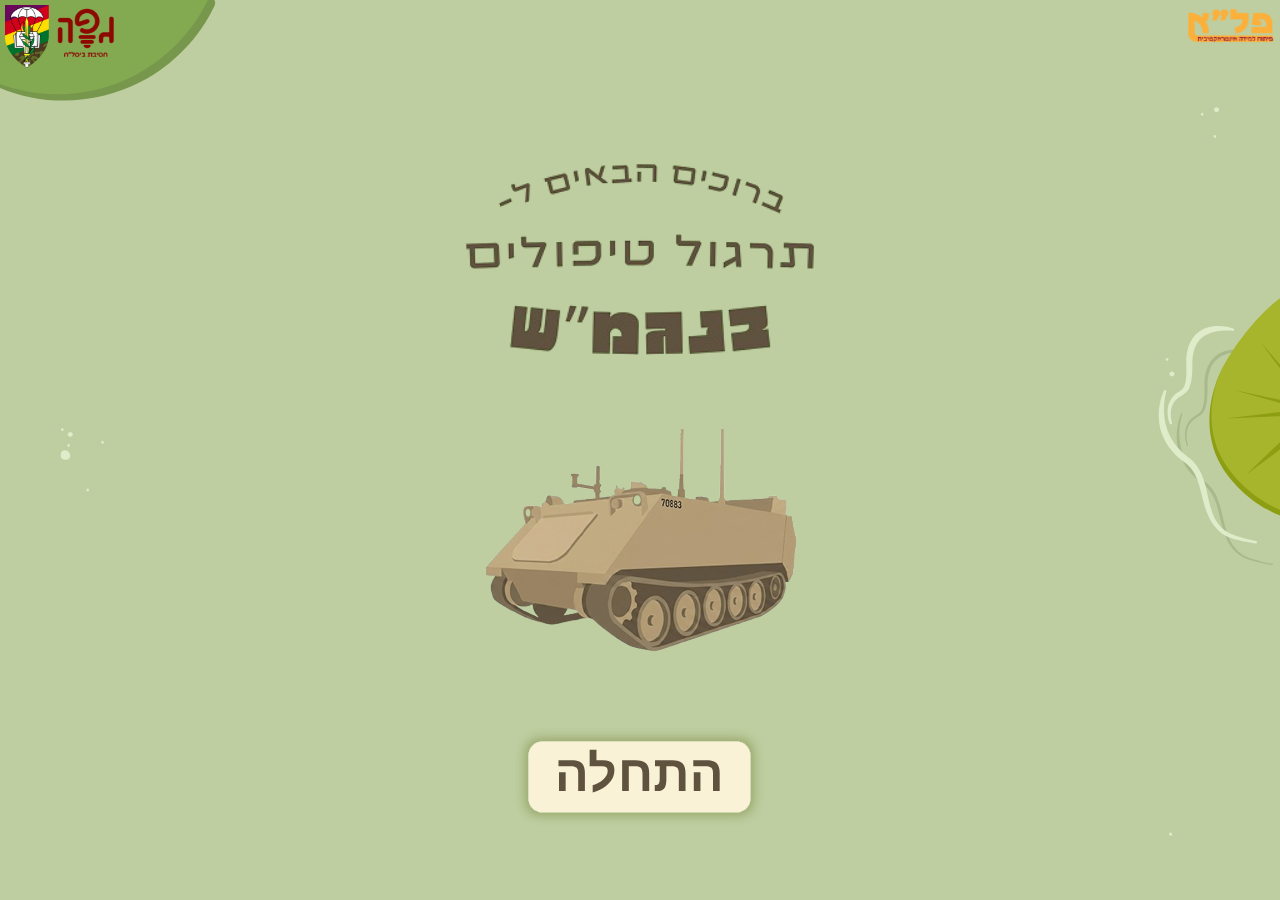
<file: index.html>
<!DOCTYPE html>
<html lang="en">

<head>
    <meta charset="UTF-8">
    <meta name="viewport" content="width=device-width, initial-scale=1.0">
    <link href="style.css" rel="stylesheet" type="text/css" />
    <title>תרגול טיפולים בנגמ"ש</title>
</head>

<body dir="rtl">
    <img src="assets/peleIcon.svg" alt="פלא - פיתוח למידה אינטראקטיבית" id="pele-icon" />
    <div id="left-logos">
        <img src="assets/gapaIcon.svg" alt='גפ"ה - חטיבת ביסל"ח' id="gapa-icon" />
        <img src="assets/bislachIcon.svg" alt='ביסלמ"ח' id="bislach-icon" />
    </div>

    <div id="page-content" class="index-page">
        <img src="assets/openText.png" alt='ברוכים הבאים לתרגול טיפולים בנגמ"ש' id="open-title" />
        <img src="assets/nagmash.png" alt='נגמ"ש' id="open-nagmash" />
        <img src="assets/startBtn.svg" alt='להתחלה' id="start-practice" />
    </div>

    <!-- <p id="developer">פותח ע”י רב"ט גלי קופרשטוק גפ”ה ביסל"ח</p> -->
    <script src="code.js"></script>
</body>

</html>
</file>
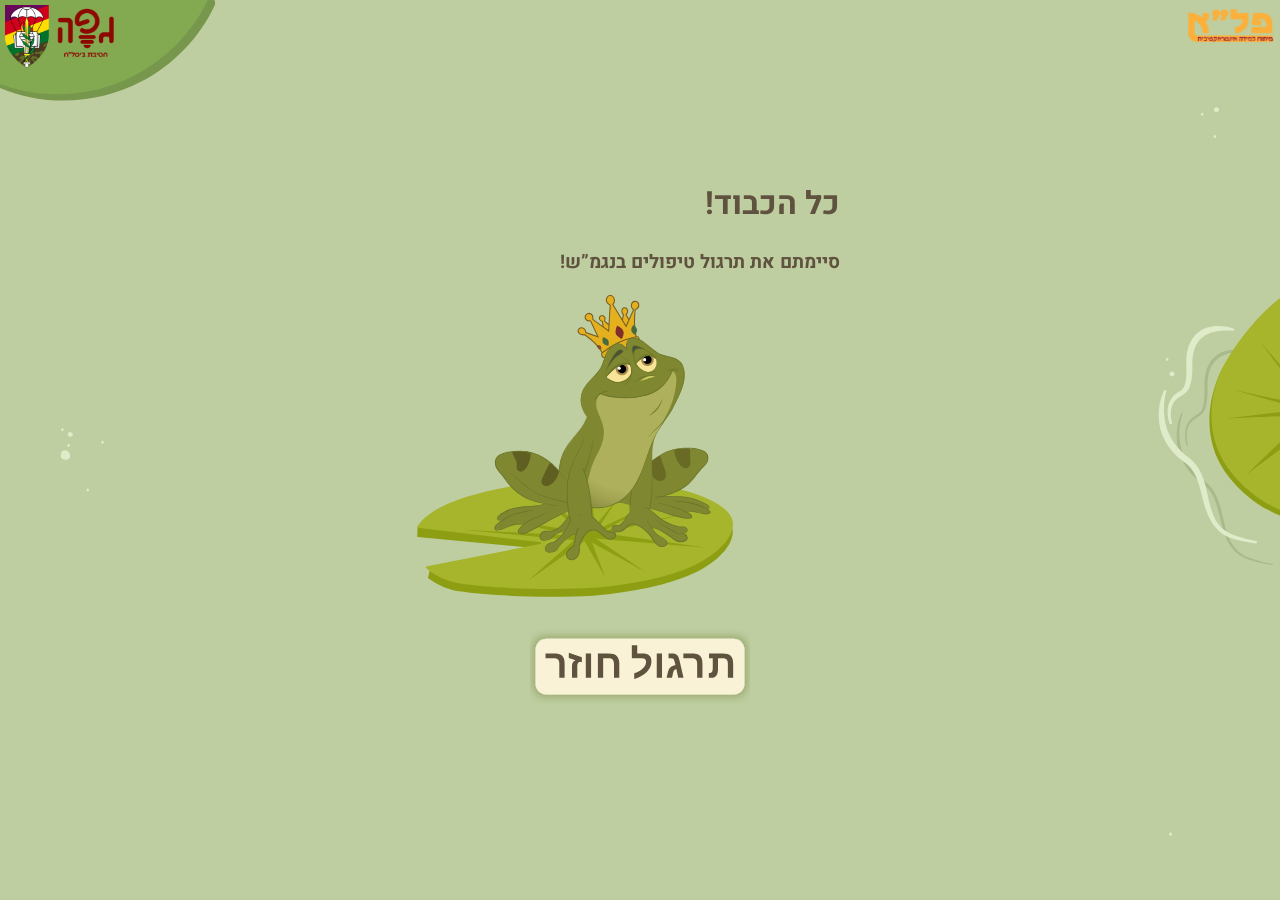
<file: finish.html>
<!DOCTYPE html>
<html lang="en">

<head>
    <meta charset="UTF-8">
    <meta name="viewport" content="width=device-width, initial-scale=1.0">
    <link href="style.css" rel="stylesheet" type="text/css" />
    <title>תרגול טיפולים בנגמ"ש</title>
</head>

<body dir="rtl">
    <img src="assets/peleIcon.svg" alt="פלא - פיתוח למידה אינטראקטיבית" id="pele-icon" />
    <div id="left-logos">
        <img src="assets/gapaIcon.svg" alt='גפ"ה - חטיבת ביסל"ח' id="gapa-icon" />
        <img src="assets/bislachIcon.svg" alt='ביסלמ"ח' id="bislach-icon" />
    </div>

    <div id="page-content">
        <div id="frog-and-text">
            <div id="frogged-text">
                <h1>כל הכבוד!</h1>
                <h3>סיימתם את תרגול טיפולים בנגמ”ש!</h3>
            </div>
            <img src="./assets/princeOnLily.svg" alt='frog' class="instructions-frog" id="prince-close"/>
        </div>
        <img src="./assets/restartBtn.svg" alt='להתחלה' id="restart-practice" />
    </div>

    <script src="code.js"></script>
</body>

</html>
</file>
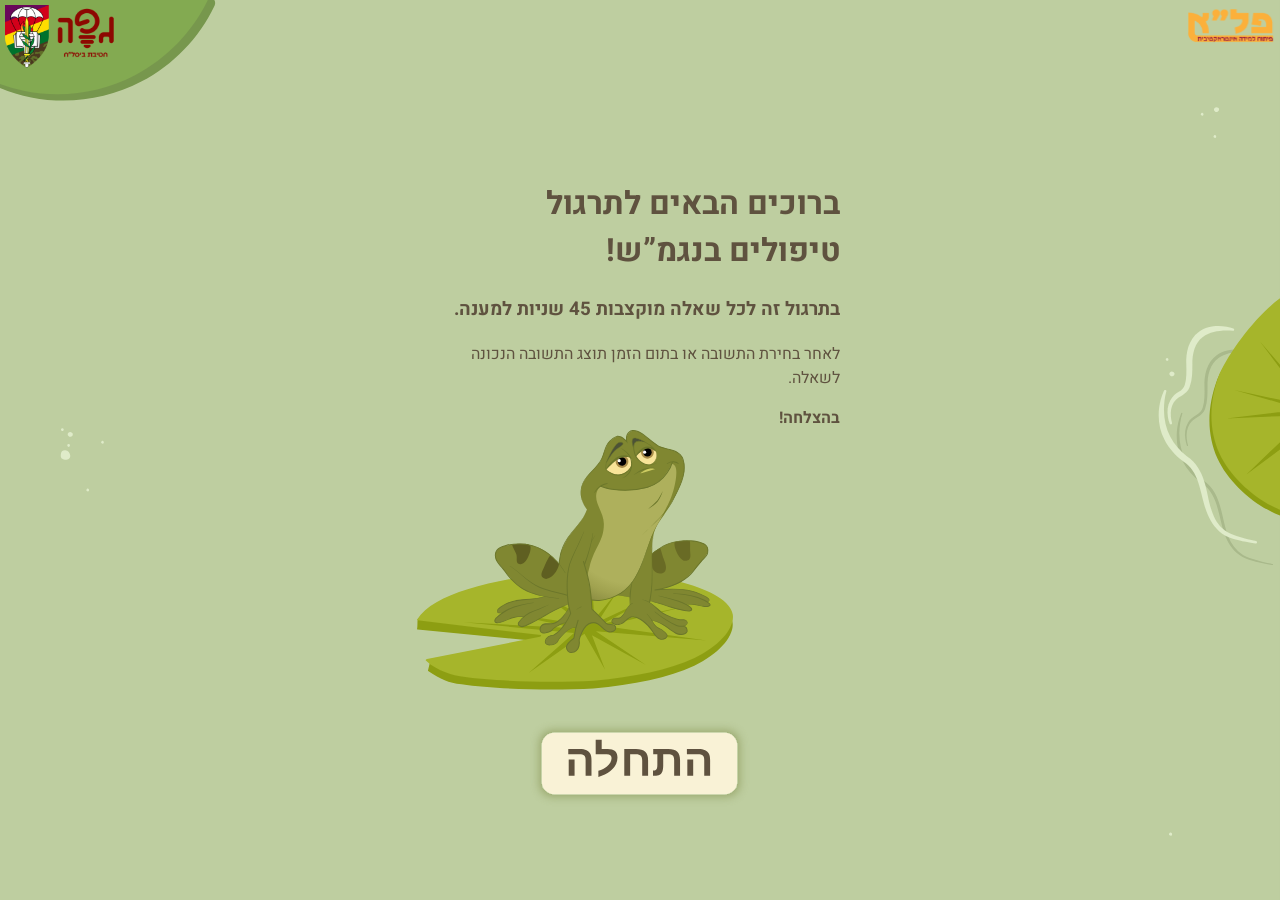
<file: instructions.html>
<!DOCTYPE html>
<html lang="en">

<head>
    <meta charset="UTF-8">
    <meta name="viewport" content="width=device-width, initial-scale=1.0">
    <link href="style.css" rel="stylesheet" type="text/css" />
    <title>תרגול טיפולים בנגמ"ש - הוראות</title>
</head>

<body dir="rtl">
    <img src="./assets/peleIcon.svg" alt="פלא - פיתוח למידה אינטראקטיבית" id="pele-icon" />
    <div id="left-logos">
        <img src="./assets/gapaIcon.svg" alt='גפ"ה - חטיבת ביסל"ח' id="gapa-icon" />
        <img src="./assets/bislachIcon.svg" alt='ביסלמ"ח' id="bislach-icon" />
    </div>

    <div id="page-content">
        <div id="frog-and-text">
            <div id="frogged-text">
                <h1>ברוכים הבאים לתרגול טיפולים בנגמ”ש!</h1>
                <h3>בתרגול זה לכל שאלה מוקצבות 45 שניות למענה.</h3>
                <p>לאחר בחירת התשובה או בתום הזמן תוצג התשובה הנכונה לשאלה.</p>
                <strong>בהצלחה!</strong>
            </div>
            <img src="./assets/frogOnLily.svg" alt='frog' class="instructions-frog" />
        </div>
        <img src="./assets/startBtn.svg" alt='להתחלה' id="close-instructions" />
    </div>

    <script src="code.js"></script>
</body>

</html>
</file>
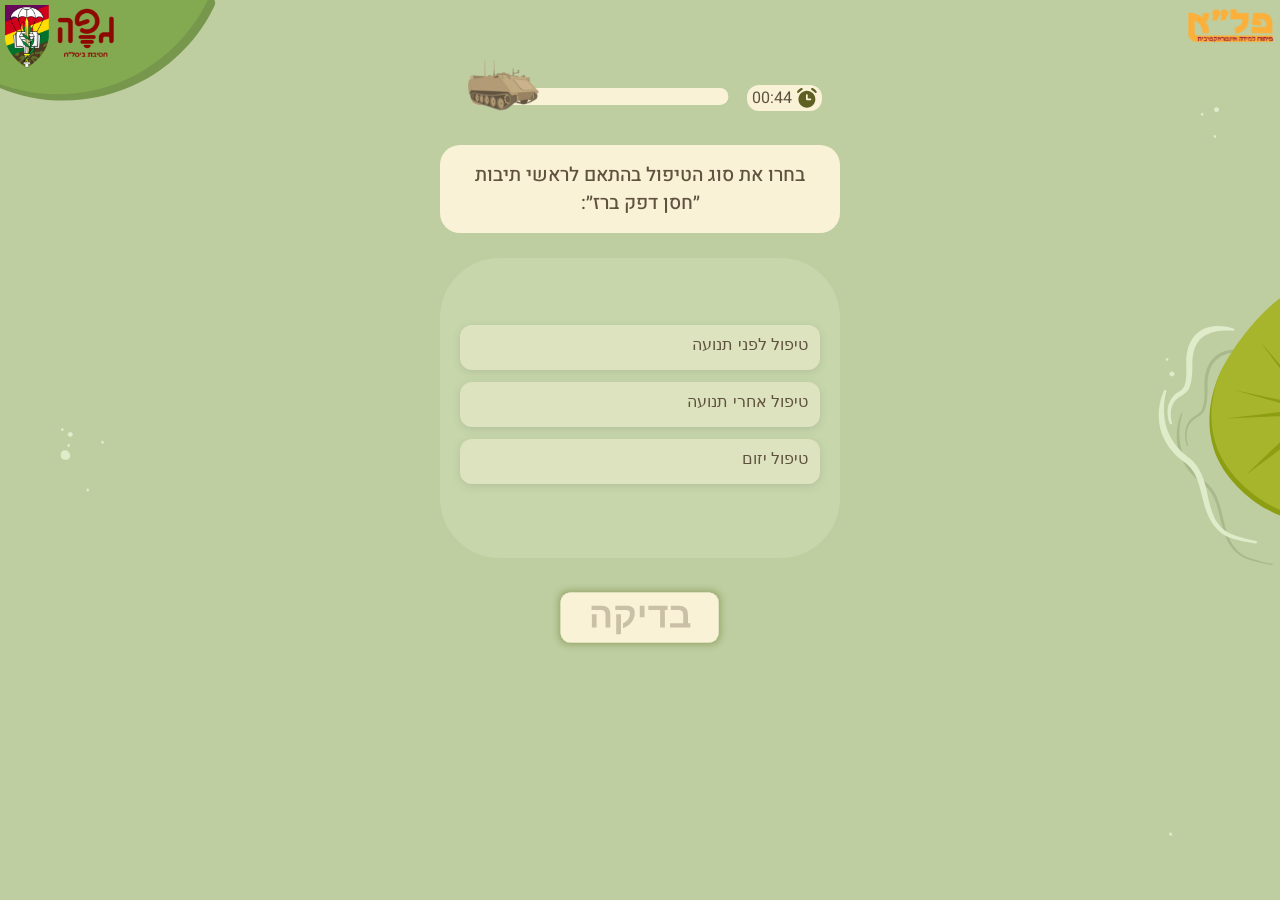
<file: practice.html>
<!DOCTYPE html>
<html lang="en">

<head>
    <meta charset="UTF-8">
    <meta name="viewport" content="width=device-width, initial-scale=1.0">
    <link href="style.css" rel="stylesheet" type="text/css" />
    <title>תרגול טיפולים בנגמ"ש</title>
</head>

<body dir="rtl">
    <img src="assets/peleIcon.svg" alt="פלא - פיתוח למידה אינטראקטיבית" id="pele-icon" />
    <div id="left-logos">
        <img src="assets/gapaIcon.svg" alt='גפ"ה - חטיבת ביסל"ח' id="gapa-icon" />
        <img src="assets/bislachIcon.svg" alt='ביסלמ"ח' id="bislach-icon" />
    </div>

    <div id="page-content">
        <div class="progress-timer-bar">
            <div id="timer">
                <img src="assets/clock.svg" alt='clock' id="clock" />
                <p>00:00</p>
            </div>
            <img alt='progress bar' id="progress-bar" />
        </div>
        
        <form id='question' name=''>
            <!-- <img id="top" /> -->
            <div id="top"></div>
            <div id="header"></div>
            <div id="input-div"></div>

            <input type="image" id="form-btn" />
        </form>
    </div>

    <script src="code.js"></script>
</body>

</html>
</file>
<file: style.css>
@import url('https://fonts.googleapis.com/css2?family=Heebo:wght@100..900&display=swap');

body {
    font-family: 'Heebo', sans-serif;
    font-weight: 400;
    font-optical-sizing: auto;
    font-style: normal;

    background-image: url("assets/Bg.svg");
    background-repeat: no-repeat;
    background-size: cover;
    background-color: #BECEA0;
    margin: 0;
    min-height: 100vh;
    background-position: center;
    color: #5F523F;

    overflow-x: hidden;
}

html, body {
    overflow-x: hidden;
    width: 100%;
}

* {
    /* outline: 1px solid red; */
}

#left-logos {
    left: 5PX;
}

#pele-icon {
    right: 5PX;
}

#pele-icon,
#left-logos {
    position: fixed;
    top: 5px;
    z-index: 5;
}

#page-content {
    display: flex;
    flex-direction: column;
    align-items: center;
    align-content: center;
    align-self: center;
}




/* INDEX */
#open-title {
    max-width: 100vw;
    min-width: 350px;
    /* margin-top: 20vh; */
    margin-top: 10vh;
}

#start-practice {
    max-width: 50vw;
    min-width: 250px;
    cursor: pointer;
    position: relative;
    /* top: -50px; */
}

.index-page {
    height: 100vh;
    justify-content: space-around;
    justify-content: space-evenly;
}







/* INSTRUNTIONS and FINISH*/
#frog-and-text {
    width: 90vw;
    max-width: 400px;

    /* overflow: hidden; */
}

#frogged-text {
    margin-top: 20vh;
}

.instructions-frog {
    width: 90vw;
    max-width: 400px;
    position: relative;

    right: 70px;
    /* right: 150px; */
    /* transform: translateX(-150px); */
    /* right: 18vw; */
}

#restart-practice,
#close-instructions {
    width: 45vw;
    max-width: 220px;
    min-width: 150px;
    cursor: pointer;
}








/* PRACTICE */
#question {
    display: flex;
    flex-direction: column;
    align-items: center;
    gap: 25px;
    position: relative;

    width: 80vw;
    max-width: 400px;
    margin: 0 auto;

    height: 80vh;
}

.progress-timer-bar {
    width: 400px;

    display: flex;
    flex-direction: row;
    /* align-items: center; */
    align-items: flex-end;
    justify-content: space-evenly;

    margin-top: 50px;
    margin-bottom: 1vh;
}

#timer>img {
    width: 20px;
    height: 20px;
}

#timer p {
    margin: 0;
}

#timer {
    display: flex;
    align-items: center;
    gap: 5px;
    padding: 1px 5px;


    background-color: #F9F2D6;
    border-radius: 12px;
}




#times-out {
    background-color: #C99D85;
    width: 90%;
    font-size: x-large;
    text-align: center;
    padding: 5px 0px;
    border-radius: 10px;
    color: #F9F2D6;
}

.correct-answer {
    background-color: #F9F2D6 !important;
    outline: 5px solid#AFE3A8 !important;
}

.wrong-answer {
    background-color: #F9F2D6 !important;
    outline: 5px solid#F0B4B4 !important;
}



/* header */
#header {
    font-weight: 500;
    font-size: larger;
    text-align: center;
    max-width: 100%;
    padding: 1rem;

    background-color: #F9F2D6;
    border-radius: 20px;
}



/* input */
#input-div {
    background-color: #C7D7AB;
    height: 300px;
    border-radius: 60px;
    /* no!!!!!!!!!!!!!!!!!!!!!!!!!!!!!!!!!!!!!!!!!!!!!!!!!!!!!! */

    width: 100%;
    display: flex;
    flex-direction: column;
    justify-content: center;
    align-items: center;
    align-self: center;

    gap: 5px;
}


/* open */
#correct-answer {
    background-color: #96DB8D;
    border: none;
    border-radius: 12px;
    font-size: 16px;
    text-align: center;
    margin-top: 10px;
    padding: 8px 0;
    font-weight: 800;
    width: 90%;
}

input[type="text"] {
    width: 90%;
    /* width: 350px; */
    height: 45px;
    background-color: #F9F2D6;
    color: #5F523F;
    border: none;
    border-radius: 12px;
    font-size: 16px;

    text-indent: 15px;

    box-shadow: rgba(99, 99, 99, 0.2) 0px 2px 8px 0px;
}

input[type="text"]:focus {
    outline: 4px solid #B9C99D;
}


/* mc */
.option-wrapper {
    width: 90%;
    max-width: 400px;
    min-height: 45px;
    margin-bottom: 7px;


    box-sizing: border-box;
    padding: 0 12px;

    padding-block: 10px;
    padding-inline: 12px;

    background-color: #DDE3BE;
    color: #5F523F;
    border: none;
    border-radius: 12px;
    font-size: 16px;

    display: flex;
    align-items: flex-start;
    gap: 10px;
    cursor: pointer;

    box-shadow: rgba(99, 99, 99, 0.2) 0px 2px 8px 0px;

    transition: transform 0.15s ease, background-color 0.15s ease;
}

.option-wrapper.selected {
    background-color: #F9F2D6;
    transform: scale(1.02);
}

input[type="checkbox"] {
    appearance: none;
    -webkit-appearance: none;

    width: 20px;
    height: 20px;
    flex-shrink: 0;

    border: 2px solid #BECEA0;
    border-radius: 8px;
    /* background: #DDE3BE; */
    cursor: pointer;
}

input[type="checkbox"]:checked::before {
    content: "✓";
    /* content: url(assets/flower.svg); */

    color: #192043;
    display: block;
    text-align: center;
    line-height: 16px;
}



/* american */
/* #input-div.american {
    display: grid;
    grid-template-columns: 1fr 1fr;
    gap: 10px;
} */
.american-option {
    width: 90%;
    max-width: 400px;
    min-height: 45px;
    margin-bottom: 7px;


    box-sizing: border-box;
    padding: 0 12px;

    padding-block: 10px;
    padding-inline: 12px;

    background-color: #DDE3BE;
    color: #5F523F;
    border: none;
    border-radius: 12px;
    font-size: 16px;

    display: flex;
    align-items: flex-start;
    gap: 10px;
    cursor: pointer;

    box-shadow: rgba(99, 99, 99, 0.2) 0px 2px 8px 0px;

    transition: transform 0.15s ease, background-color 0.15s ease;




    /* min-height: 85px;

    background-color: #DDE3BE;
    color: #5F523F;
    border: none;
    font-size: 16px;
    cursor: pointer;
 
    border-radius: 18px;
    box-shadow: rgba(99, 99, 99, 0.2) 0px 2px 8px 0px;

    transition: transform 0.15s ease, background-color 0.15s ease; */
}

.american-option.selected {
    background-color: #F9F2D6;
    transform: scale(1.02);
}

/* #input-div.american .american-option {
    width: 90%;
} */



/* truth */
#input-div.truth {
    display: flex;
    flex-direction: row;
    gap: 10px;
}

.truth-option {
    width: 40%;
    max-width: 400px;
    min-height: 75px;

    text-align: center;
    align-items: center;

    box-sizing: border-box;
    padding: 0 12px;

    /* padding-block: 10px;
    padding-inline: 12px; */

    background-color: #DDE3BE;
    color: #5F523F;
    border: none;
    border-radius: 12px;
    font-size: 16px;

    cursor: pointer;

    box-shadow: rgba(99, 99, 99, 0.2) 0px 2px 8px 0px;
    transition: transform 0.15s ease, background-color 0.15s ease;
}

.truth-option.selected,
.truth-option.selectedTO {
    background-color: #F9F2D6;
    transform: scale(1.02);
}

#input-div.truth-open {
    display: flex;
    flex-direction: row;
    flex-wrap: wrap;

    justify-content: center;
    align-content: center;
    row-gap: 12px;
    column-gap: 10px;
}

#input-div.truth-open.has-input {
    align-content: flex-start;
    padding-top: 50px;
}







/* connect */
#input-div.connect {
    display: flex;
    flex-direction: row;
    justify-content: space-between;
    align-items: flex-start;
    gap: 18px;
    width: 100%;

    align-items: center;
}

.connect-column {
    flex: 1;
    display: flex;
    flex-direction: column;
    gap: 18px;
    align-items: center;
    width: 45%;
    z-index: 2;
}

.connect-left,
.connect-right {
    position: relative;
    border: none;
    border-radius: 16px;
    background: #DDE3BE;
    min-height: 54px;
    padding: 12px;
    font-size: 18px;
    font-family: inherit;
    transition: .25s;
    cursor: pointer;
    width: 90%;
}

/* .connect-left:hover,
.connect-right:hover {
    transform: scale(1.02);
} */

.selected {
    background: #F9F2D6;
    /* box-shadow: 0 0 0 3px #D8A31A inset; */
}

.matched {
    background: #F9F2D6;
    /* background: #7DB6D8; */
    /* color: white; */
}

.connect-left:disabled,
.connect-right:disabled {
    cursor: default;
}

#connect-container {
    position: relative;
    display: flex;
    justify-content: space-between;
    width: 100%;
}

#connect-lines {
    position: absolute;
    inset: 0;
    width: 100%;
    height: 100%;
    pointer-events: none;
}

.connect-left::after {
    content: "";
    position: absolute;
    width: 12px;
    height: 12px;
    border-radius: 50%;
    background: #666;

    right: -6px;
    /* right: 50%; */
    top: 50%;
    transform: translateY(-50%);

    display: none;
}

.connect-right::before {
    content: "";
    position: absolute;
    width: 12px;
    height: 12px;
    border-radius: 50%;
    background: #666;

    left:-6px;
    /* left: 50%; */
    top: 50%;
    transform: translateY(-50%);

    display: none;
}
</file>
